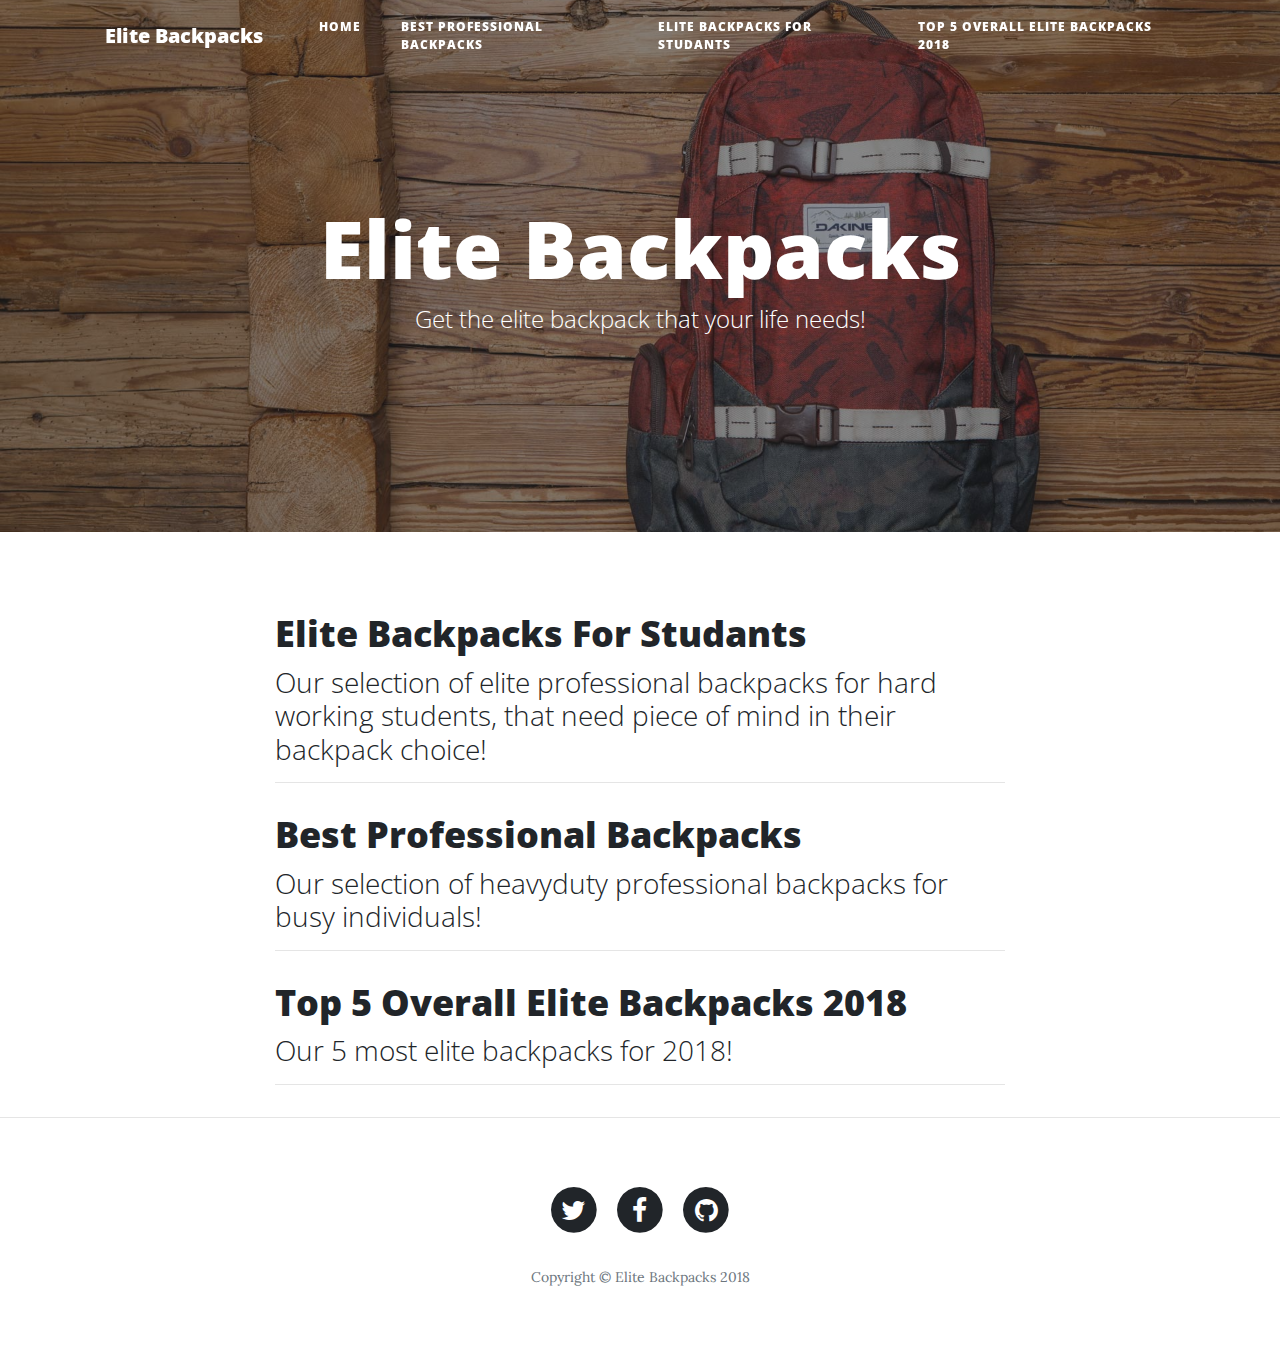
<file: index.html>
<!DOCTYPE html>
<html lang="en">

  <head>

    <meta charset="utf-8">
    <meta name="viewport" content="width=device-width, initial-scale=1, shrink-to-fit=no">
    <meta name="description" content="">
    <meta name="author" content="">
    <meta name="verifyownership" 
 content="e2a8c7410798c950b6e752f2f2bd3ff6"/>

    <title>Elite Backpacks</title>

    <!-- Bootstrap core CSS -->
    <link href="vendor/bootstrap/css/bootstrap.min.css" rel="stylesheet">

    <!-- Custom fonts for this template -->
    <link href="vendor/font-awesome/css/font-awesome.min.css" rel="stylesheet" type="text/css">
    <link href='https://fonts.googleapis.com/css?family=Lora:400,700,400italic,700italic' rel='stylesheet' type='text/css'>
    <link href='https://fonts.googleapis.com/css?family=Open+Sans:300italic,400italic,600italic,700italic,800italic,400,300,600,700,800' rel='stylesheet' type='text/css'>

    <!-- Custom styles for this template -->
    <link href="css/clean-blog.css" rel="stylesheet">

  </head>

  <body>

    <!-- Navigation -->
    <nav class="navbar navbar-expand-lg navbar-light fixed-top" id="mainNav">
      <div class="container">
        <a class="navbar-brand" href="index.html">Elite Backpacks</a>
        <button class="navbar-toggler navbar-toggler-right" type="button" data-toggle="collapse" data-target="#navbarResponsive" aria-controls="navbarResponsive" aria-expanded="false" aria-label="Toggle navigation">
          Menu
          <i class="fa fa-bars"></i>
        </button>
        <div class="collapse navbar-collapse" id="navbarResponsive">
          <ul class="navbar-nav ml-auto">
            <li class="nav-item">
              <a class="nav-link" href="index.html">Home</a>
            </li>
            <li class="nav-item">
              <a class="nav-link" href="best-professional.html">Best Professional Backpacks</a>
            </li>
            <li class="nav-item">
              <a class="nav-link" href="best-students.html">Elite Backpacks For Studants</a>
            </li>
            <li class="nav-item">
              <a class="nav-link" href="overallelite.html">Top 5 Overall Elite Backpacks 2018</a>
            </li>
          </ul>
        </div>
      </div>
    </nav>

    <!-- Page Header -->
    <header class="masthead" style="background-image: url('img/home-bg.jpg')">
      <div class="overlay"></div>
      <div class="container">
        <div class="row">
          <div class="col-lg-8 col-md-10 mx-auto">
            <div class="site-heading">
              <h1>Elite Backpacks</h1>
              <span class="subheading">Get the elite backpack that your life needs!</span>
            </div>
          </div>
        </div>
      </div>
    </header>

    <!-- Main Content -->
    <div class="container">
      <div class="row">
        <div class="col-lg-8 col-md-10 mx-auto">
          <div class="post-preview">
            <a href="best-students.html">
              <h2 class="post-title">
               Elite Backpacks For Studants
              </h2>
              <h3 class="post-subtitle">
               
Our selection of elite professional backpacks for hard working students, that need piece of mind in their backpack choice!
              </h3>
            </a>
            
          </div>
          <hr>
          <div class="post-preview">
            <a href="best-professional.html">
              <h2 class="post-title">
               Best Professional Backpacks
              </h2>
              <h3 class="post-subtitle">
               Our selection of heavyduty professional backpacks for busy individuals!
              </h3>
            </a>
            
          </div>
          <hr>
          <div class="post-preview">
            <a href="overallelite.html">
              <h2 class="post-title">
               Top 5 Overall Elite Backpacks 2018
              </h2>
              <h3 class="post-subtitle">
                  Our 5 most elite backpacks for 2018!
              </h3>
            </a>

          </div>
          <hr>

          <!-- Pager -->
          <!-- <div class="clearfix">
            <a class="btn btn-primary float-right" href="#">Older Posts &rarr;</a>
          </div> -->
        </div>
      </div>
    </div>

    <hr>

    <!-- Footer -->
    <footer>
      <div class="container">
        <div class="row">
          <div class="col-lg-8 col-md-10 mx-auto">
            <ul class="list-inline text-center">
              <li class="list-inline-item">
                <a href="#">
                  <span class="fa-stack fa-lg">
                    <i class="fa fa-circle fa-stack-2x"></i>
                    <i class="fa fa-twitter fa-stack-1x fa-inverse"></i>
                  </span>
                </a>
              </li>
              <li class="list-inline-item">
                <a href="#">
                  <span class="fa-stack fa-lg">
                    <i class="fa fa-circle fa-stack-2x"></i>
                    <i class="fa fa-facebook fa-stack-1x fa-inverse"></i>
                  </span>
                </a>
              </li>
              <li class="list-inline-item">
                <a href="#">
                  <span class="fa-stack fa-lg">
                    <i class="fa fa-circle fa-stack-2x"></i>
                    <i class="fa fa-github fa-stack-1x fa-inverse"></i>
                  </span>
                </a>
              </li>
            </ul>
            <p class="copyright text-muted">Copyright &copy; Elite Backpacks 2018</p>
          </div>
        </div>
      </div>
    </footer>

    <!-- Bootstrap core JavaScript -->
    <script src="vendor/jquery/jquery.min.js"></script>
    <script src="vendor/bootstrap/js/bootstrap.bundle.min.js"></script>

    <!-- Custom scripts for this template -->
    <script src="js/clean-blog.min.js"></script>

  </body>

</html>
</file>
<file: css/clean-blog.css>
body {
  font-size: 20px;
  color: #212529;
  font-family: 'Lora', 'Times New Roman', serif;
}

p {
  line-height: 1.5;
  margin: 30px 0;
}

p a {
  text-decoration: underline;
}

h1,
h2,
h3,
h4,
h5,
h6 {
  font-weight: 800;
  font-family: 'Open Sans', 'Helvetica Neue', Helvetica, Arial, sans-serif;
}

a {
  color: #212529;
  -webkit-transition: all 0.2s;
  -moz-transition: all 0.2s;
  transition: all 0.2s;
}

a:focus, a:hover {
  color: #0085A1;
}

blockquote {
  font-style: italic;
  color: #868e96;
}

.section-heading {
  font-size: 36px;
  font-weight: 700;
  margin-top: 60px;
}

.caption {
  font-size: 14px;
  font-style: italic;
  display: block;
  margin: 0;
  padding: 10px;
  text-align: center;
  border-bottom-right-radius: 5px;
  border-bottom-left-radius: 5px;
}

::-moz-selection {
  color: #fff;
  background: #0085A1;
  text-shadow: none;
}

::selection {
  color: #fff;
  background: #0085A1;
  text-shadow: none;
}

img::selection {
  color: #fff;
  background: transparent;
}

img::-moz-selection {
  color: #fff;
  background: transparent;
}

#mainNav {
  position: absolute;
  border-bottom: 1px solid #e9ecef;
  background-color: white;
  font-family: 'Open Sans', 'Helvetica Neue', Helvetica, Arial, sans-serif;
}

#mainNav .navbar-brand {
  font-weight: 800;
  color: #343a40;
}

#mainNav .navbar-toggler {
  font-size: 12px;
  font-weight: 800;
  padding: 13px;
  text-transform: uppercase;
  color: #343a40;
}

#mainNav .navbar-nav > li.nav-item > a {
  font-size: 12px;
  font-weight: 800;
  letter-spacing: 1px;
  text-transform: uppercase;
}

@media only screen and (min-width: 992px) {
  #mainNav {
    border-bottom: 1px solid transparent;
    background: transparent;
  }
  #mainNav .navbar-brand {
    padding: 10px 20px;
    color: #fff;
  }
  #mainNav .navbar-brand:focus, #mainNav .navbar-brand:hover {
    color: rgba(255, 255, 255, 0.8);
  }
  #mainNav .navbar-nav > li.nav-item > a {
    padding: 10px 20px;
    color: #fff;
  }
  #mainNav .navbar-nav > li.nav-item > a:focus, #mainNav .navbar-nav > li.nav-item > a:hover {
    color: rgba(255, 255, 255, 0.8);
  }
}

@media only screen and (min-width: 992px) {
  #mainNav {
    -webkit-transition: background-color 0.2s;
    -moz-transition: background-color 0.2s;
    transition: background-color 0.2s;
    /* Force Hardware Acceleration in WebKit */
    -webkit-transform: translate3d(0, 0, 0);
    -moz-transform: translate3d(0, 0, 0);
    -ms-transform: translate3d(0, 0, 0);
    -o-transform: translate3d(0, 0, 0);
    transform: translate3d(0, 0, 0);
    -webkit-backface-visibility: hidden;
  }
  #mainNav.is-fixed {
    /* when the user scrolls down, we hide the header right above the viewport */
    position: fixed;
    top: -67px;
    -webkit-transition: -webkit-transform 0.2s;
    -moz-transition: -moz-transform 0.2s;
    transition: transform 0.2s;
    border-bottom: 1px solid white;
    background-color: rgba(255, 255, 255, 0.9);
  }
  #mainNav.is-fixed .navbar-brand {
    color: #212529;
  }
  #mainNav.is-fixed .navbar-brand:focus, #mainNav.is-fixed .navbar-brand:hover {
    color: #0085A1;
  }
  #mainNav.is-fixed .navbar-nav > li.nav-item > a {
    color: #212529;
  }
  #mainNav.is-fixed .navbar-nav > li.nav-item > a:focus, #mainNav.is-fixed .navbar-nav > li.nav-item > a:hover {
    color: #0085A1;
  }
  #mainNav.is-visible {
    /* if the user changes the scrolling direction, we show the header */
    -webkit-transform: translate3d(0, 100%, 0);
    -moz-transform: translate3d(0, 100%, 0);
    -ms-transform: translate3d(0, 100%, 0);
    -o-transform: translate3d(0, 100%, 0);
    transform: translate3d(0, 100%, 0);
  }
}

header.masthead {
  margin-bottom: 50px;
  background: no-repeat center center;
  background-color: #868e96;
  background-attachment: scroll;
  position: relative;
  -webkit-background-size: cover;
  -moz-background-size: cover;
  -o-background-size: cover;
  background-size: cover;
}

header.masthead .overlay {
  position: absolute;
  top: 0;
  left: 0;
  height: 100%;
  width: 100%;
  background-color: #212529;
  opacity: 0.5;
}

header.masthead .page-heading,
header.masthead .post-heading,
header.masthead .site-heading {
  padding: 200px 0 150px;
  color: white;
}

@media only screen and (min-width: 768px) {
  header.masthead .page-heading,
  header.masthead .post-heading,
  header.masthead .site-heading {
    padding: 200px 0;
  }
}

header.masthead .page-heading,
header.masthead .site-heading {
  text-align: center;
}

header.masthead .page-heading h1,
header.masthead .site-heading h1 {
  font-size: 50px;
  margin-top: 0;
}

header.masthead .page-heading .subheading,
header.masthead .site-heading .subheading {
  font-size: 24px;
  font-weight: 300;
  line-height: 1.1;
  display: block;
  margin: 10px 0 0;
  font-family: 'Open Sans', 'Helvetica Neue', Helvetica, Arial, sans-serif;
}

@media only screen and (min-width: 768px) {
  header.masthead .page-heading h1,
  header.masthead .site-heading h1 {
    font-size: 80px;
  }
}

header.masthead .post-heading h1 {
  font-size: 35px;
}

header.masthead .post-heading .meta,
header.masthead .post-heading .subheading {
  line-height: 1.1;
  display: block;
}

header.masthead .post-heading .subheading {
  font-size: 24px;
  font-weight: 600;
  margin: 10px 0 30px;
  font-family: 'Open Sans', 'Helvetica Neue', Helvetica, Arial, sans-serif;
}

header.masthead .post-heading .meta {
  font-size: 20px;
  font-weight: 300;
  font-style: italic;
  font-family: 'Lora', 'Times New Roman', serif;
}

header.masthead .post-heading .meta a {
  color: #fff;
}

@media only screen and (min-width: 768px) {
  header.masthead .post-heading h1 {
    font-size: 55px;
  }
  header.masthead .post-heading .subheading {
    font-size: 30px;
  }
}

.post-preview > a {
  color: #212529;
}

.post-preview > a:focus, .post-preview > a:hover {
  text-decoration: none;
  color: #0085A1;
}

.post-preview > a > .post-title {
  font-size: 30px;
  margin-top: 30px;
  margin-bottom: 10px;
}

.post-preview > a > .post-subtitle {
  font-weight: 300;
  margin: 0 0 10px;
}

.post-preview > .post-meta {
  font-size: 18px;
  font-style: italic;
  margin-top: 0;
  color: #868e96;
}

.post-preview > .post-meta > a {
  text-decoration: none;
  color: #212529;
}

.post-preview > .post-meta > a:focus, .post-preview > .post-meta > a:hover {
  text-decoration: underline;
  color: #0085A1;
}

@media only screen and (min-width: 768px) {
  .post-preview > a > .post-title {
    font-size: 36px;
  }
}

.floating-label-form-group {
  font-size: 14px;
  position: relative;
  margin-bottom: 0;
  padding-bottom: 0.5em;
  border-bottom: 1px solid #dee2e6;
}

.floating-label-form-group input,
.floating-label-form-group textarea {
  font-size: 1.5em;
  position: relative;
  z-index: 1;
  padding: 0;
  resize: none;
  border: none;
  border-radius: 0;
  background: none;
  box-shadow: none !important;
  font-family: 'Lora', 'Times New Roman', serif;
}

.floating-label-form-group input::-webkit-input-placeholder,
.floating-label-form-group textarea::-webkit-input-placeholder {
  color: #868e96;
  font-family: 'Lora', 'Times New Roman', serif;
}

.floating-label-form-group label {
  font-size: 0.85em;
  line-height: 1.764705882em;
  position: relative;
  z-index: 0;
  top: 2em;
  display: block;
  margin: 0;
  -webkit-transition: top 0.3s ease, opacity 0.3s ease;
  -moz-transition: top 0.3s ease, opacity 0.3s ease;
  -ms-transition: top 0.3s ease, opacity 0.3s ease;
  transition: top 0.3s ease, opacity 0.3s ease;
  vertical-align: middle;
  vertical-align: baseline;
  opacity: 0;
}

.floating-label-form-group .help-block {
  margin: 15px 0;
}

.floating-label-form-group-with-value label {
  top: 0;
  opacity: 1;
}

.floating-label-form-group-with-focus label {
  color: #0085A1;
}

form .form-group:first-child .floating-label-form-group {
  border-top: 1px solid #dee2e6;
}

footer {
  padding: 50px 0 65px;
}

footer .list-inline {
  margin: 0;
  padding: 0;
}

footer .copyright {
  font-size: 14px;
  margin-bottom: 0;
  text-align: center;
}

.btn {
  font-size: 14px;
  font-weight: 800;
  padding: 15px 25px;
  letter-spacing: 1px;
  text-transform: uppercase;
  border-radius: 0;
  font-family: 'Open Sans', 'Helvetica Neue', Helvetica, Arial, sans-serif;
}

.btn-primary {
  background-color: #0085A1;
  border-color: #0085A1;
}

.btn-primary:hover, .btn-primary:focus, .btn-primary:active {
  color: #fff;
  background-color: #00657b !important;
  border-color: #00657b !important;
}

.btn-lg {
  font-size: 16px;
  padding: 25px 35px;
}
.backpackListingHeader{
  text-align: left;
}
</file>
